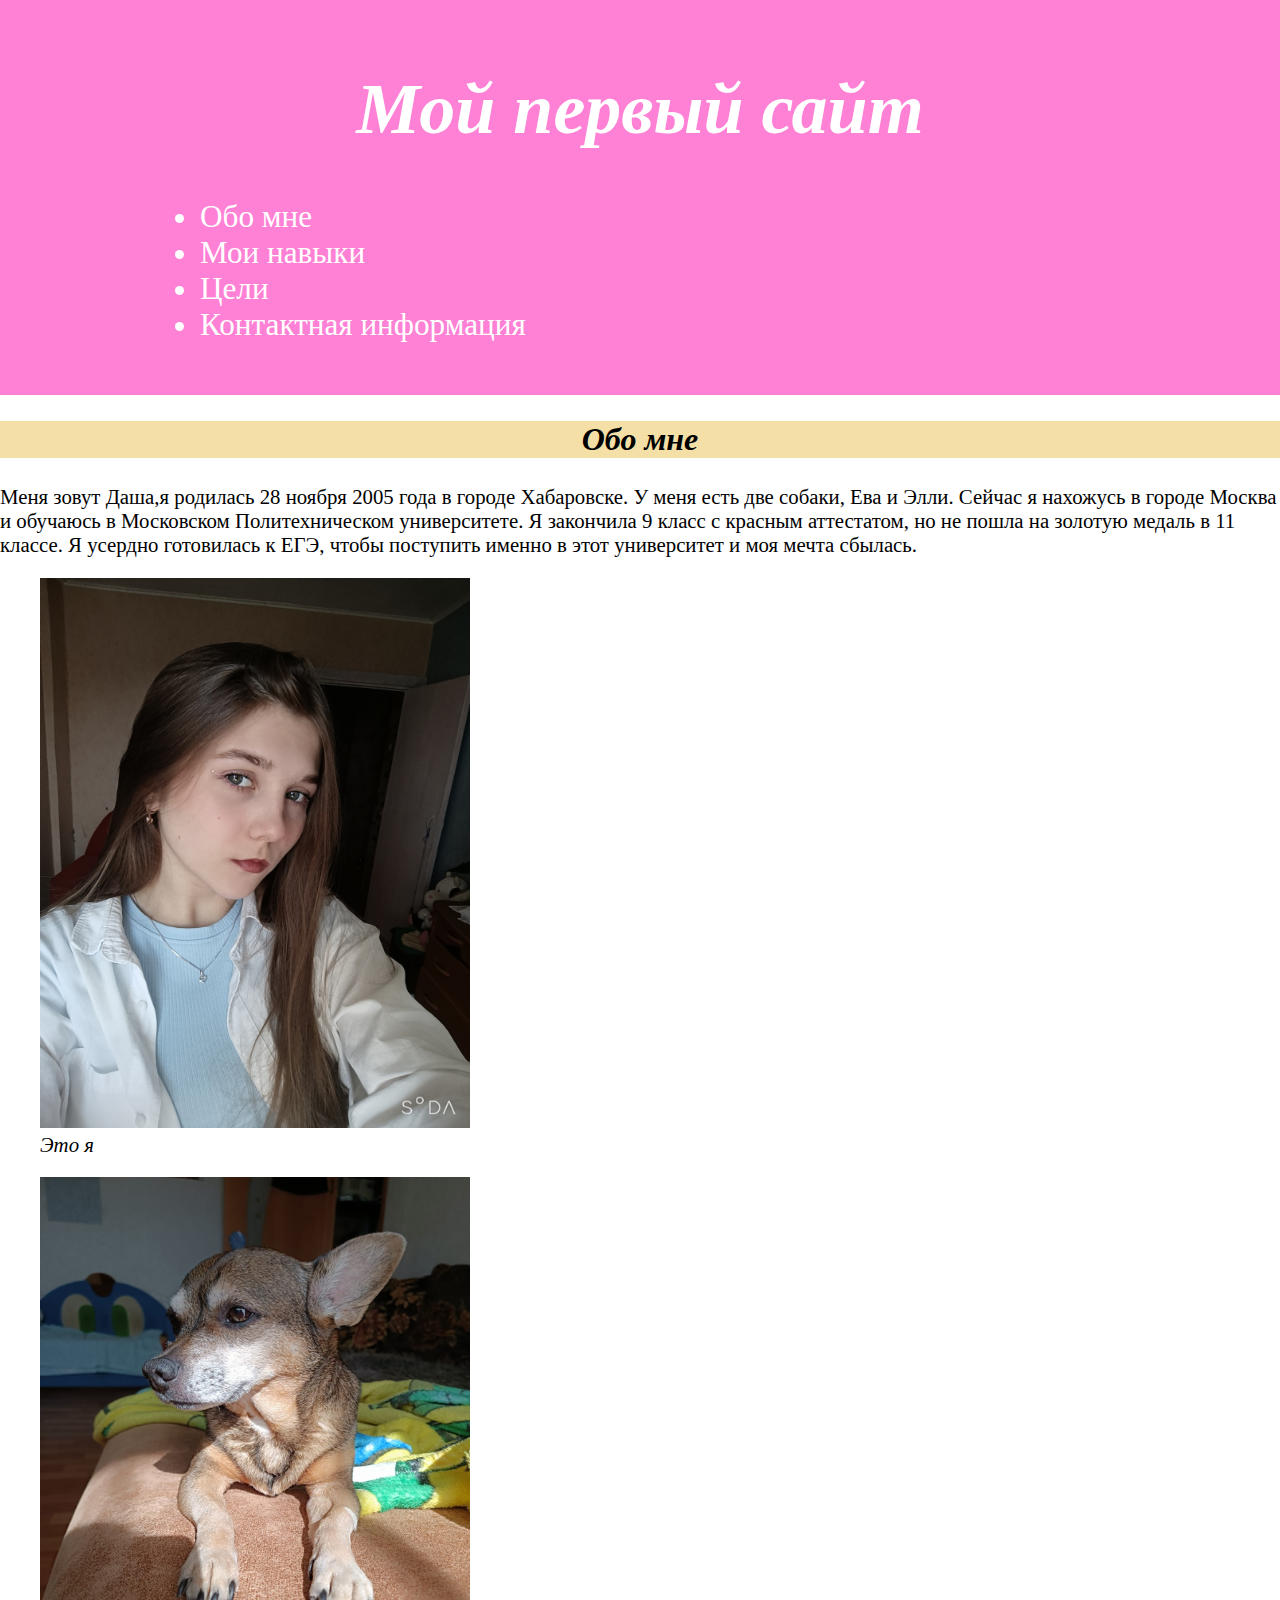
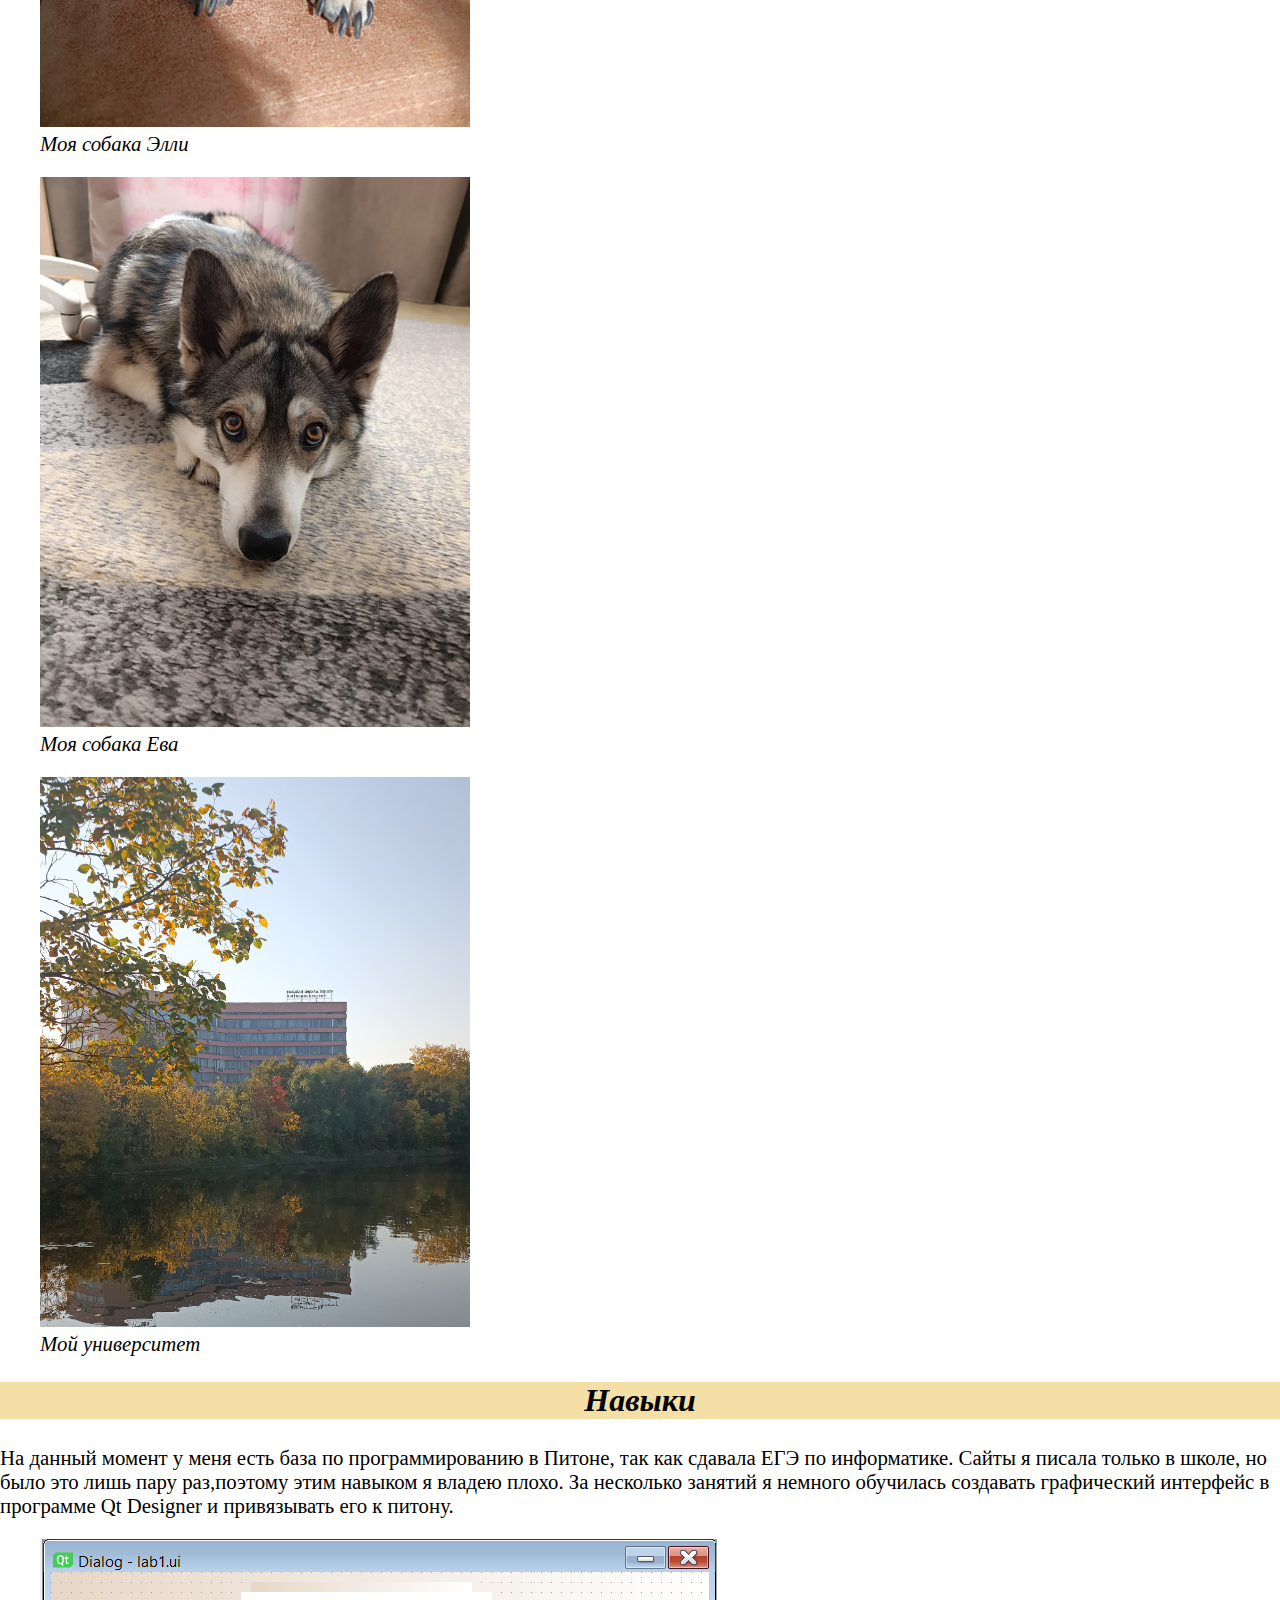
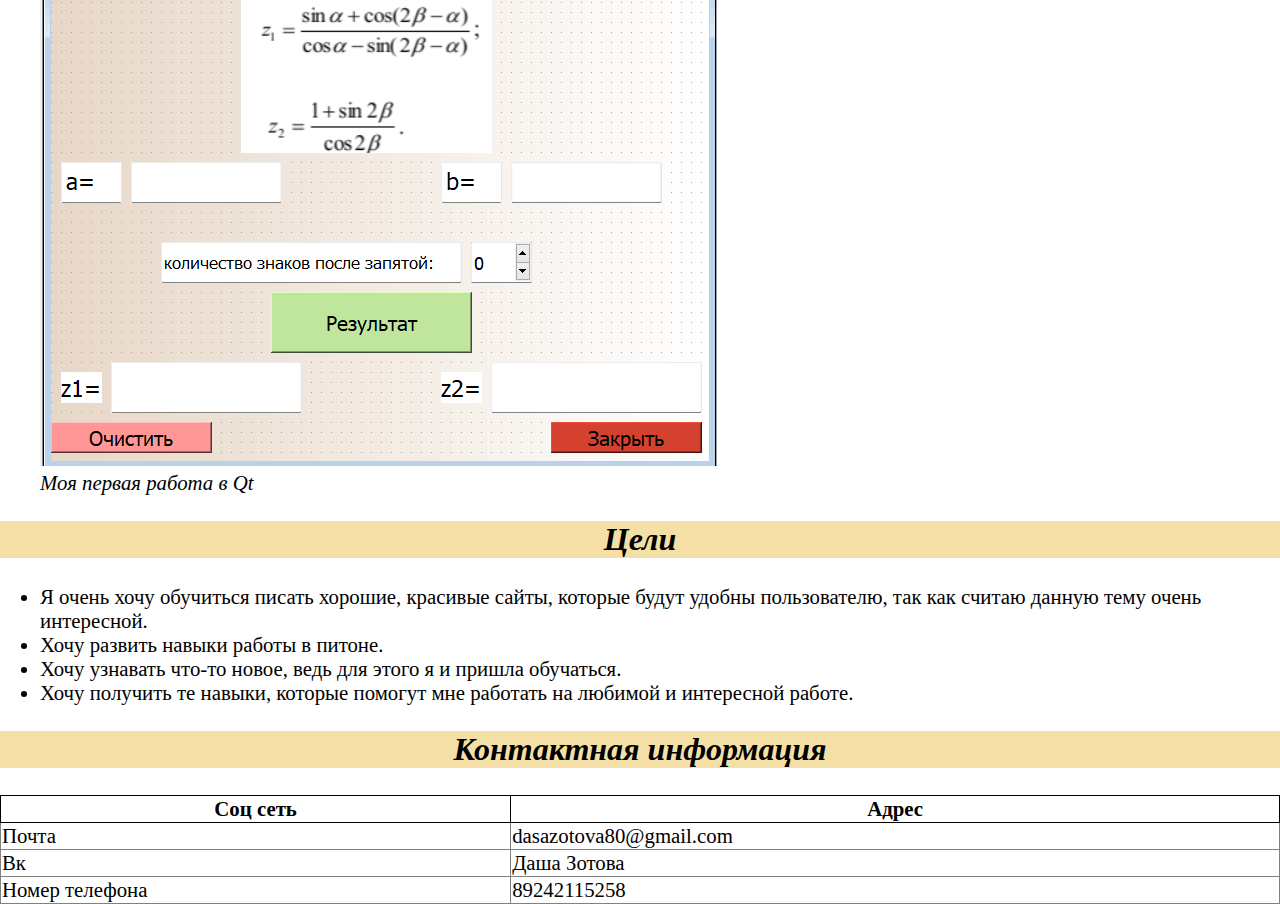
<file: lab1vt/index.html>
<!DOCTYPE html>
<html lang="ru">
    <head>
        <meta charset="utf-8">
        <title>Мой первый сайт</title>
        <link rel="stylesheet" href="style.css">
    </head>
    <body>
        <header>
            <div class="container">
                <h1> Мой первый сайт</h1>
                <nav>
                    <ul>
                        <li><a href="#about">Обо мне</a></li>
                        <li><a href="#skills">Мои навыки</a></li>
                        <li><a href="#goals">Цели</a></li>
                        <li><a href="#contact">Контактная информация</a></li>
                    </ul>
                </nav>
            </div>
        </header>

        <main>
            <section id="about">
                <h2>Обо мне</h2>

                <p>
                    Меня зовут Даша,я родилась 28 ноября 2005 года в городе Хабаровске. У меня есть две собаки, Ева и Элли. 
                    Сейчас я нахожусь в городе Москва и обучаюсь в Московском Политехническом университете. 
                    Я закончила 9 класс с красным аттестатом, но не пошла на золотую медаль в 11 классе.
                    Я усердно готовилась к ЕГЭ, чтобы поступить именно в этот университет и моя мечта сбылась.
                </p>
                <figure>
                    <img src="я.jpg" alt="Моё фото"  width="430" height="550" >
                    <figcaption>Это я</figcaption>
                </figure>
                <figure>
                    <img src="Элли.jpg" alt="Моя собака Элли"  width="430" height="550" >
                    <figcaption>Моя собака Элли</figcaption>
                </figure>
                <figure>
                    <img src="Ева.jpg" alt="Моя собака Ева"  width="430" height="550" >
                    <figcaption>Моя собака Ева</figcaption>
                </figure>
                <figure>
                    <img src="мой университет 2.jpg" alt="Мой университет"  width="430" height="550" >
                    <figcaption>Мой университет</figcaption>
                </figure>
            
            </section>

            <section id="skills">
                <h2>Навыки</h2>

                <p>
                    На данный момент у меня есть база по программированию в Питоне, так как сдавала ЕГЭ по информатике.
                    Сайты я писала только в школе, но было это лишь пару раз,поэтому этим навыком я владею плохо. 
                    За несколько занятий я немного обучилась создавать графический интерфейс в программе Qt Designer и привязывать его к питону.
                </p>
                <figure>
                    <img src="Моя первая работа в Qt.png" alt="Моя первая работа в Qt"   >
                    <figcaption>Моя первая работа в Qt</figcaption>
                </figure>
            </section>

            <section id="goals">
                <h2>Цели</h2>
                <ul>
                    <li> Я очень хочу обучиться писать хорошие, красивые сайты, которые будут удобны пользователю, так как считаю данную тему очень интересной.</li> 
                    <li>Хочу развить навыки работы в питоне. </li>
                    <li>Хочу узнавать что-то новое, ведь для этого я и пришла обучаться.</li>
                    <li>Хочу получить те навыки, которые помогут мне работать на любимой и интересной работе. </li>
                </ul>

                
            </section>
            <section id="contact">
                <h2> Контактная информация</h2>
                <table>
                    <thead>
                    <tr>
                        
                        <th style="border: 1px solid rgb(0, 0, 0);"> Соц сеть</th>
                        <th style="border: 1px solid rgb(0, 0, 0);">Адрес</th>
                        
                    </tr>
                </thead>
                    <tr>
                        <td>
                            Почта
                        </td>
                        <td>
                            dasazotova80@gmail.com
                        </td>
                    </tr>
                    <tr> 
                        <td>
                            Вк
                        </td>
                        <td>
                            Даша Зотова
                        </td>
                    </tr>
                    <tr>
                        <td>
                            Номер телефона
                        </td>
                        <td>
                            89242115258
                        </td>
                    </tr>
                </table>
            </section>
        </main>
    </body>
</html>
</file>
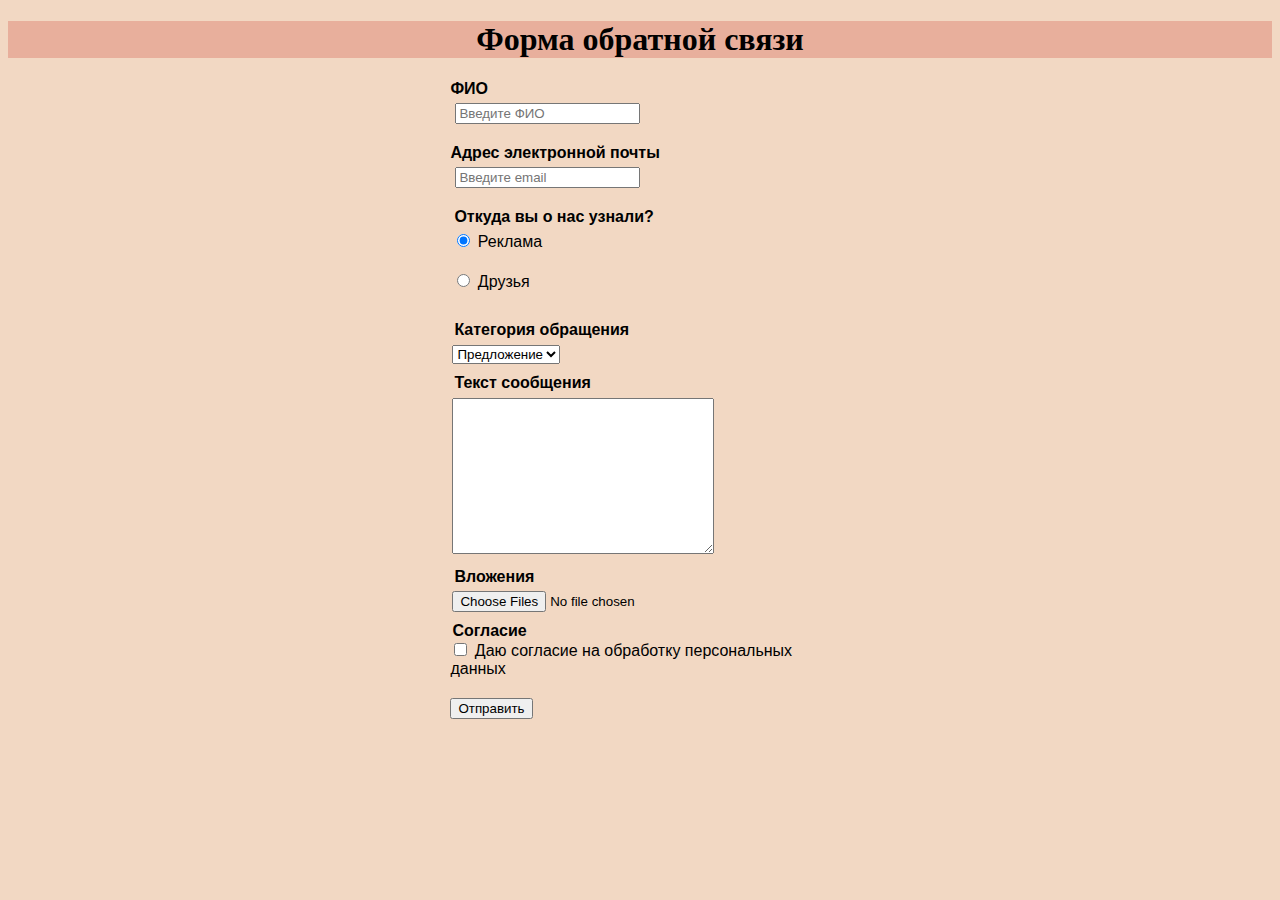
<file: lab2vt/index.html>
<!DOCTYPE html>
<html lang="ru">
<head>
    <meta charset="UTF-8">
    <meta name="viewport" content="width=device-width, initial-scale=1.0">
    <title>Форма обратной связи</title>
    <link rel="stylesheet" href="style.css">
</head>
<body>
    <h1 class="text-center">Форма обратной связи</h1>
    <div class="container">
        <form method="post" action="https://httpbin.org/post" enctype="multipart/form-data">
            <div class="form-group">
                <label class="n" for="fio">ФИО</label>
                <p><input type="text" name="fio" id="fio" placeholder="Введите ФИО"  required></p>
            </div>
            <div class="form-group">
                <label class="n" for="email">Адрес электронной почты</label>
                <p><input type="email" name="email" id="email" placeholder="Введите email"  required></p>
            </div> 
            <fieldset >
                <legend >Откуда вы о нас узнали?</legend>
                <div class="form-group">
                    
                    <input type="radio" name="radio" id="adv" checked value="adv">
                    <label for="adv">Реклама</label>
                </div>
                <div class="form-group">
                    <input type="radio" name="radio" id="friends" value="friends"> 
                    <label for="friends">Друзья</label>
                </div>
            </fieldset>
            <fieldset>
                <legend>Категория обращения</legend>
                <select name="category" id="category">
                    <option value="pozitive">Предложение</option>
                    <option value="negative">Жалоба</option>
                </select>
            </fieldset>
            <fieldset>
                <legend>Текст сообщения</legend>
                <textarea name="text" id="text" cols="30" rows="10"></textarea>  
            </fieldset>
            <fieldset>
                <legend>Вложения</legend>
                <input type="file" name="file" id="file" multiple>
                
                
            </fieldset>
            <div class="form-group">
                <legend >Cогласие</legend>
                <input type="checkbox" name="agree" id="agree">
                <label  for="agree">Даю согласие на обработку персональных данных</label>
            </div>
            <button type="submit">Отправить</button>
        </form> 
    </div>
</body>
</html>
</file>
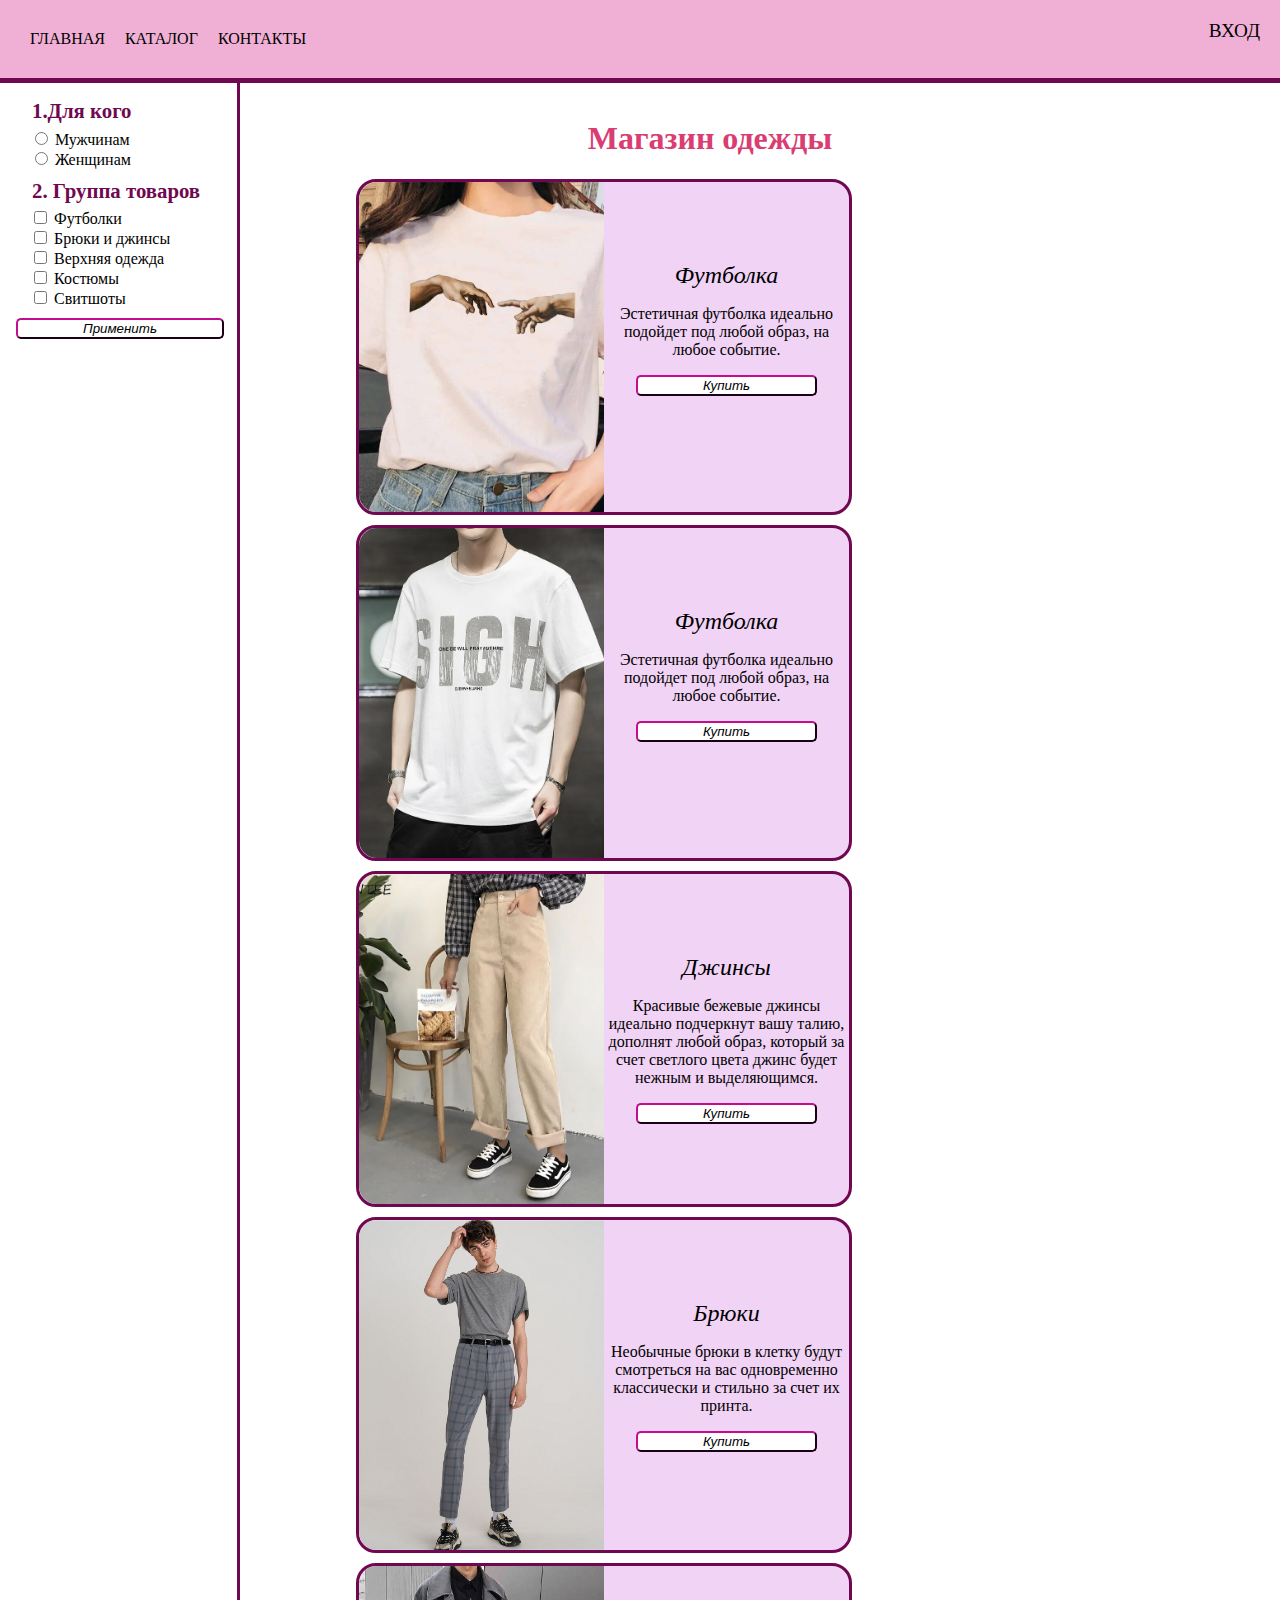
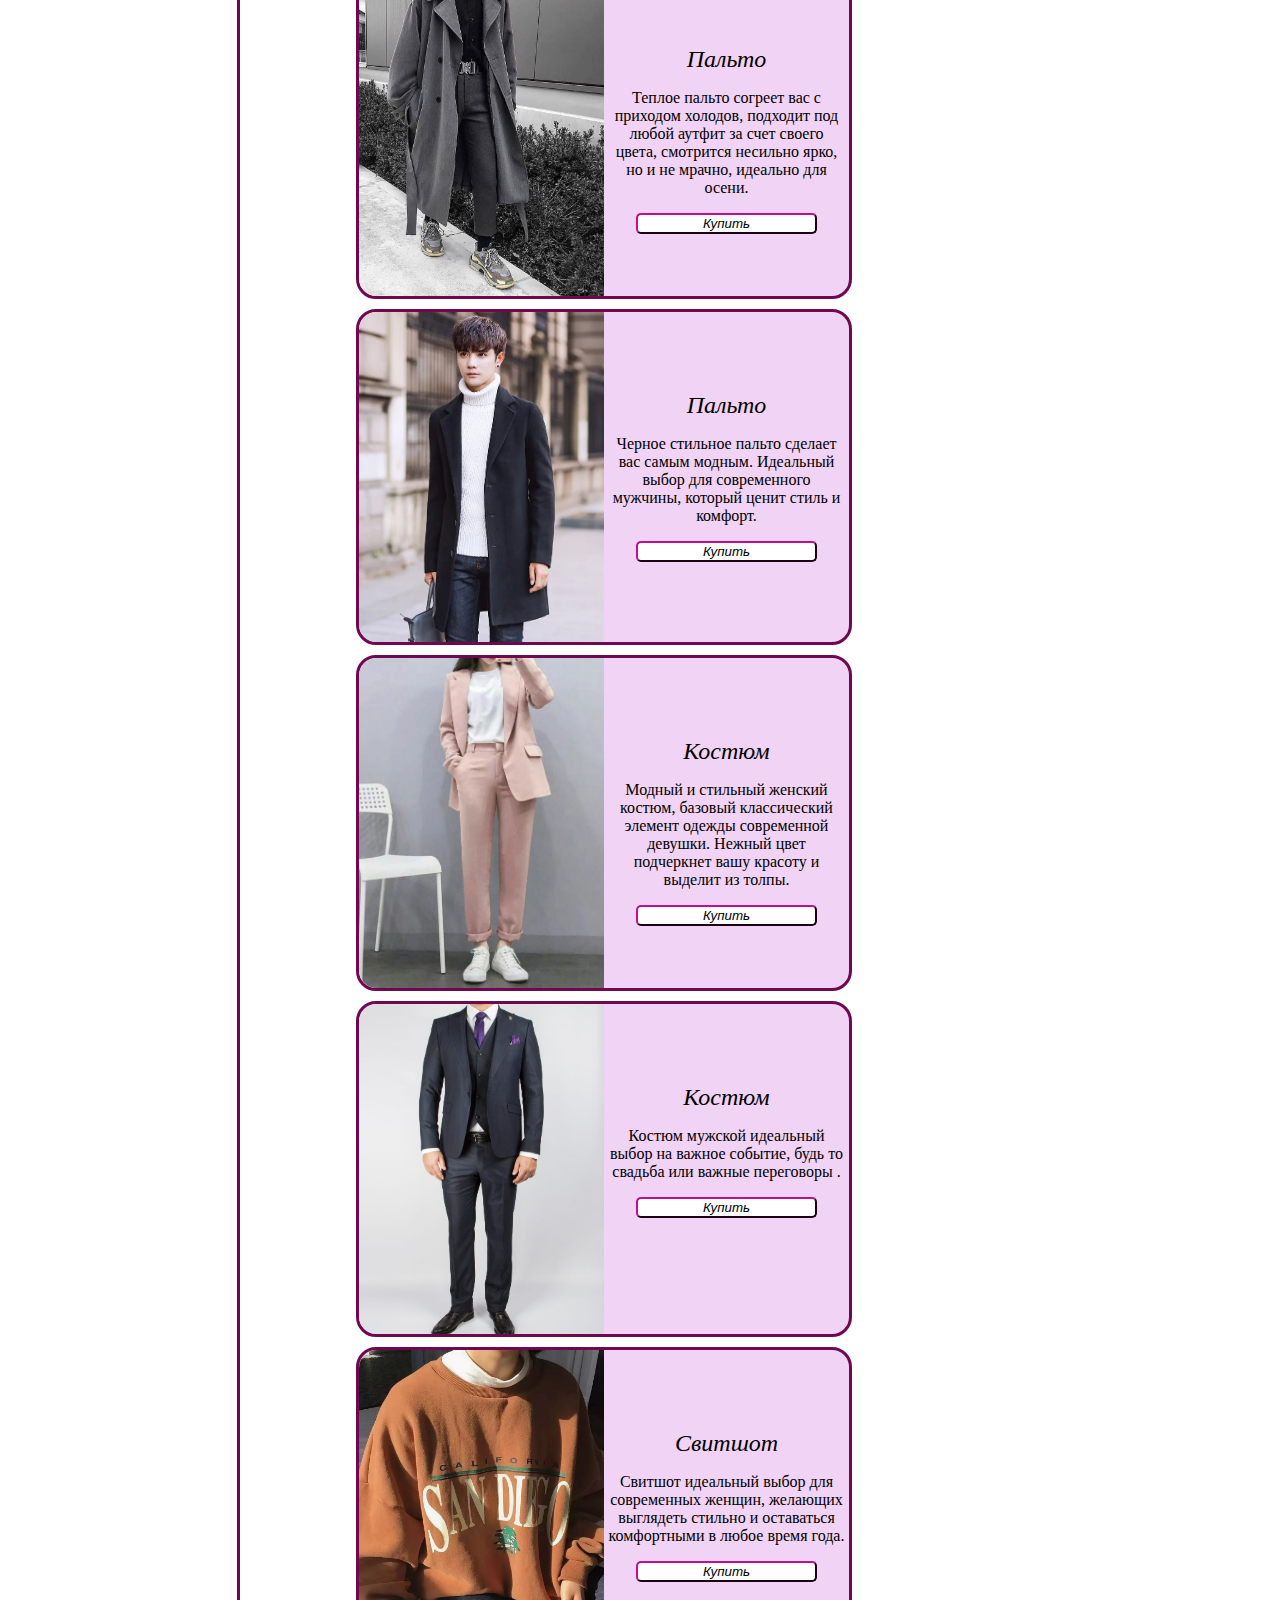
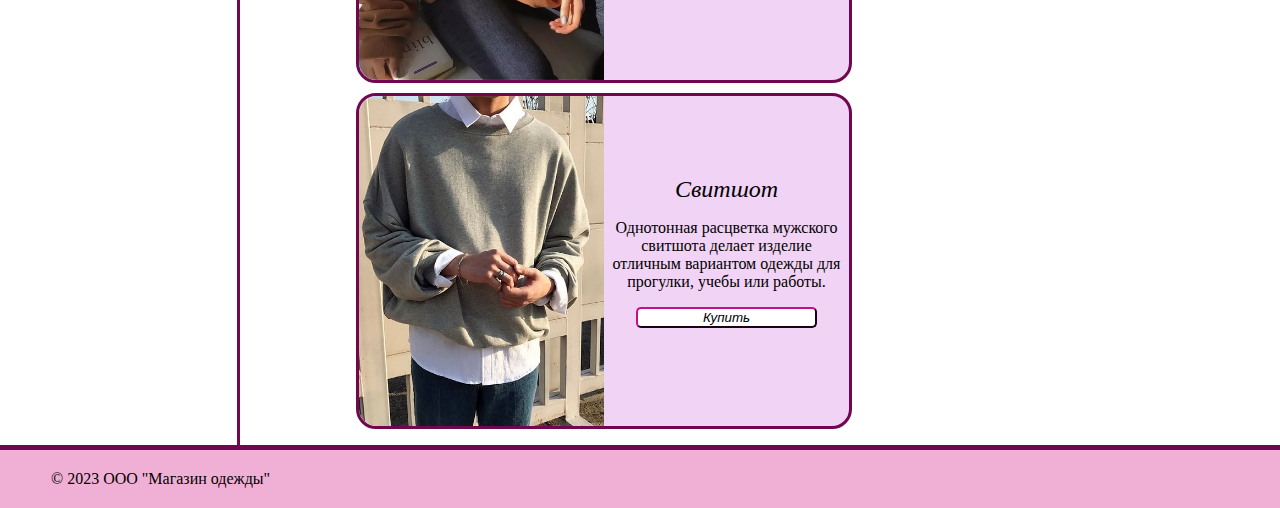
<file: lab3vt/index.html>
<!DOCTYPE html>
<html lang="ru">
<head>
    <meta charset="UTF-8">
    <meta name="viewport" content="width=device-width, initial-scale=1.0">
    <title>Интернет-магазин</title>
    <link rel="stylesheet" href="./style/style.css">
    <link rel="stylesheet" href="./style/print.css" media="print">
</head>
<body>
    <header class="header">
        <div class="conteiner d-flex">
           <nav class="main-menu">
            <ul>
                <li>
                    <a class="ssilka" href="main.html">ГЛАВНАЯ</a>
                </li>
                <li>
                    <a class="ssilka" href="index.html">КАТАЛОГ</a>
                </li>
                <li>
                    <a class="ssilka" href="contacts.html">КОНТАКТЫ</a>
                </li>
            </ul>
            </nav>
            <div class="profile">
                <a href="vhod.html">Вход</a>
            </div> 
        </div>
    </header>
    <main class="conteiner d-flex">
            <aside class="sidebar">
                <form>
                    <fieldset >
                        <legend>1.Для кого</legend>
                        <div>
                            <input type="radio" name="pol" id="pol1">
                            <label for="pol1">Мужчинам</label>
                        </div>
                        <div>
                            <input type="radio" name="pol" id="pol2">
                            <label for="pol2">Женщинам</label>
                        </div>
                    </fieldset>
                    <fieldset>
                        <legend>2. Группа товаров</legend>
                        <div>
                            <input type="checkbox" name="group" id="tshorts">
                            <label for="tshorts">Футболки</label>
                        </div>
                        <div>
                            <input type="checkbox" name="group" id="jince">
                            <label for="jince">Брюки и джинсы</label>
                        </div>
                        <div>
                            <input type="checkbox" name="group" id="up">
                            <label for="up">Верхняя одежда</label>
                        </div>
                        <div>
                            <input type="checkbox" name="group" id="cost">
                            <label for="cost">Костюмы</label>
                        </div>
                        <div>
                            <input type="checkbox" name="group" id="swit">
                            <label for="swit">Свитшоты</label>
                        </div>
                    </fieldset>
                    <button type="submit">Применить</button>
                </form>
            </aside>
            <div class="page-content">
                <h1>Магазин одежды</h1>
                <div class="products">
                    <div class="product-card">
                        <div class="product-image">
                            <img src="image/tshortone.jpg" alt="tshort">
                        </div>
                        <div class="product-details">
                            <header>Футболка</header>
                            <p class="'info">
                                Эстетичная футболка идеально подойдет под любой образ, на любое событие.
                            </p>
                            <div class="action">
                                <button>Купить</button>
                            </div>
                        </div>
                    </div>
                    <div class="product-card">
                        <div class="product-image">
                            <img src="image/tshorttwo.jpg" alt="tshort">
                        </div>
                        <div class="product-details">
                            <header>Футболка</header>
                            <p class="'info">
                                Эстетичная футболка идеально подойдет под любой образ, на любое событие.
                            </p>
                            <div class="action">
                                <button>Купить</button>
                            </div>
                        </div>
                    </div>
                    <div class="product-card">
                        <div class="product-image">
                            <img src="image/brukione.jpg" alt="bruki">
                        </div>
                        <div class="product-details">
                            <header>Джинсы</header>
                            <p class="'info">
                                Красивые бежевые джинсы идеально подчеркнут вашу талию, 
                                дополнят любой образ, который за счет светлого цвета джинс будет нежным и выделяющимся.
                            </p>
                            <div class="action">
                                <button>Купить</button>
                            </div>
                        </div>
                    </div>
                    <div class="product-card">
                        <div class="product-image">
                            <img src="image/brukitwo.jpg" alt="bruki">
                        </div>
                        <div class="product-details">
                            <header>Брюки</header>
                            <p class="'info">
                                Необычные брюки в клетку будут смотреться на вас одновременно классически и стильно за счет их принта.
                            </p>
                            <div class="action">
                                <button>Купить</button>
                            </div>
                        </div>
                    </div>
                    <div class="product-card">
                        <div class="product-image">
                            <img src="image/verhone.jpg" alt="palto">
                        </div>
                        <div class="product-details">
                            <header>Пальто</header>
                            <p class="'info">
                                Теплое пальто согреет вас с приходом холодов, 
                                подходит под любой аутфит за счет своего цвета, 
                                смотрится несильно ярко, но и не мрачно, идеально для осени.
                            </p>
                            <div class="action">
                                <button>Купить</button>
                            </div>
                        </div>
                    </div>
                    <div class="product-card">
                        <div class="product-image">
                            <img src="image/verhtwo.jpg" alt="palto">
                        </div>
                        <div class="product-details">
                            <header>Пальто</header>
                            <p class="'info">
                                Черное стильное пальто сделает вас самым модным.
                                Идеальный выбор для современного мужчины, который ценит стиль и комфорт.
                            </p>
                            <div class="action">
                                <button>Купить</button>
                            </div>
                        </div>
                    </div>
                    <div class="product-card">
                        <div class="product-image">
                            <img src="image/kostone.jpg" alt="kostum">
                        </div>
                        <div class="product-details">
                            <header>Костюм</header>
                            <p class="'info">
                                Модный и стильный женский костюм, 
                                базовый классический элемент одежды современной девушки. 
                                Нежный цвет подчеркнет вашу красоту и выделит из толпы.
                            </p>
                            <div class="action">
                                <button>Купить</button>
                            </div>
                        </div>
                    </div>
                    <div class="product-card">
                        <div class="product-image">
                            <img src="image/kosttwo.jpg" alt="kostum">
                        </div>
                        <div class="product-details">
                            <header>Костюм</header>
                            <p class="'info">
                                Костюм мужской идеальный выбор на важное событие, будь то свадьба или важные переговоры .
                            </p>
                            <div class="action">
                                <button>Купить</button>
                            </div>
                        </div>
                    </div>
                    <div class="product-card">
                        <div class="product-image">
                            <img src="image/switsone.jpg" alt="switshot">
                        </div>
                        <div class="product-details">
                            <header>Свитшот</header>
                            <p class="'info">
                                Свитшот идеальный выбор для современных женщин, желающих выглядеть стильно и оставаться комфортными в любое время года.
                            </p>
                            <div class="action">
                                <button>Купить</button>
                            </div>
                        </div>
                    </div>
                    <div class="product-card">
                        <div class="product-image">
                            <img src="image/switstwo.jpg" alt="switshot">
                        </div>
                        <div class="product-details">
                            <header>Свитшот</header>
                            <p class="'info">
                                Однотонная расцветка мужского свитшота делает изделие отличным вариантом одежды для прогулки, учебы или работы.
                            </p>
                            <div class="action">
                                <button>Купить</button>
                            </div>
                        </div>
                    </div>
                </div>
            </div>
    </main>
    <footer class="footer">
        <div class="container">
             &copy; 2023 ООО "Магазин одежды"
        </div>
    </footer>
</body>
</html>
</file>
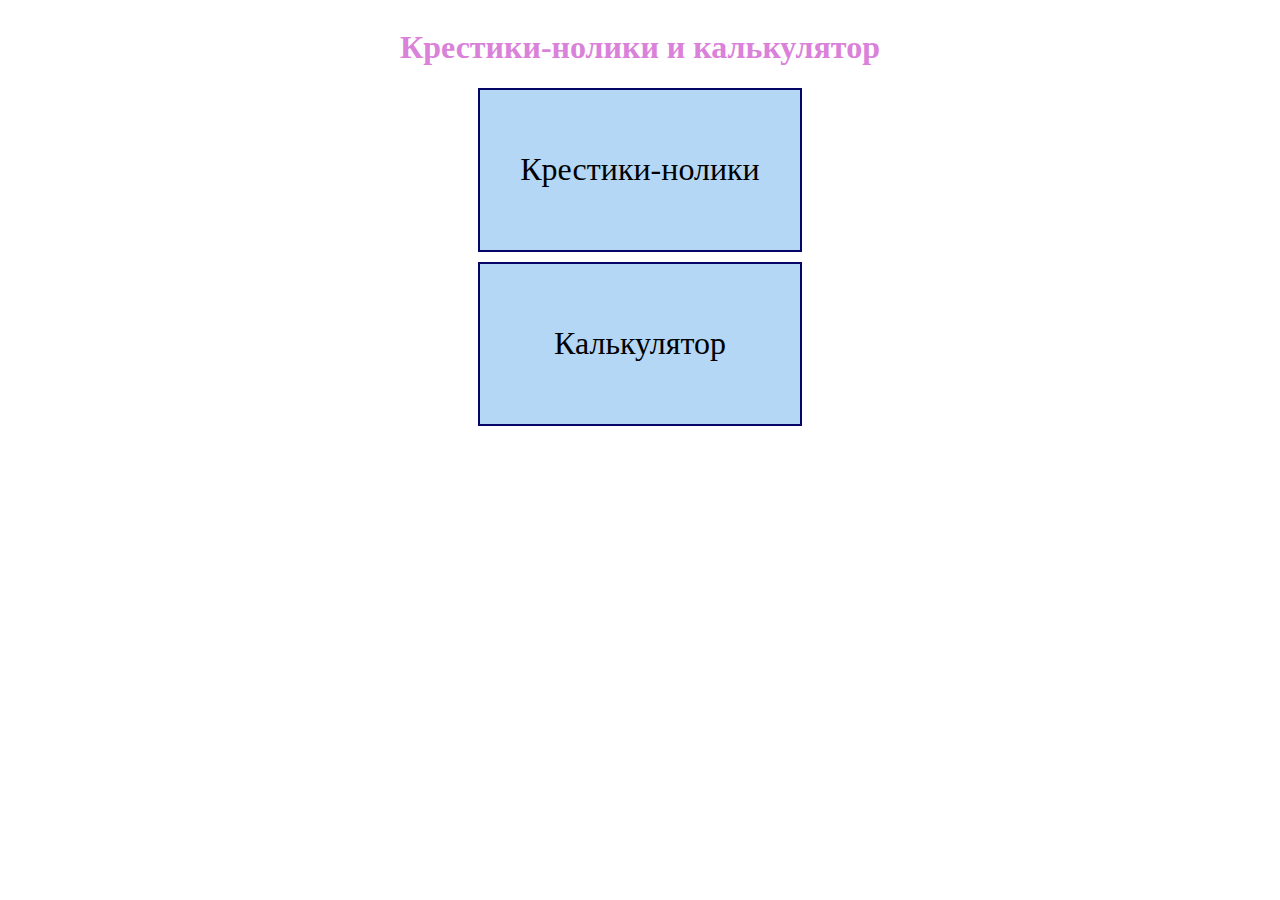
<file: lab4vt/index.html>
<!DOCTYPE html>
<html lang="ru">
<head>
    <meta charset="UTF-8">
    <meta name="viewport" content="width=device-width, initial-scale=1.0">
    <link rel="stylesheet" href="style.css">
    <title>Крестики-нолики и калькулятор</title>
</head>
<body>
    <div class="Vhod">
        <h1>Крестики-нолики и калькулятор</h1>
        <div class="buttons">
            <a class="tic-tak-toe " href="tic-tak-toe/indexkn.html">Крестики-нолики</a>
            <a class="calc" href="calc/index.html">Калькулятор</a>
        </div>
    </div>
</body>
</html>
</file>
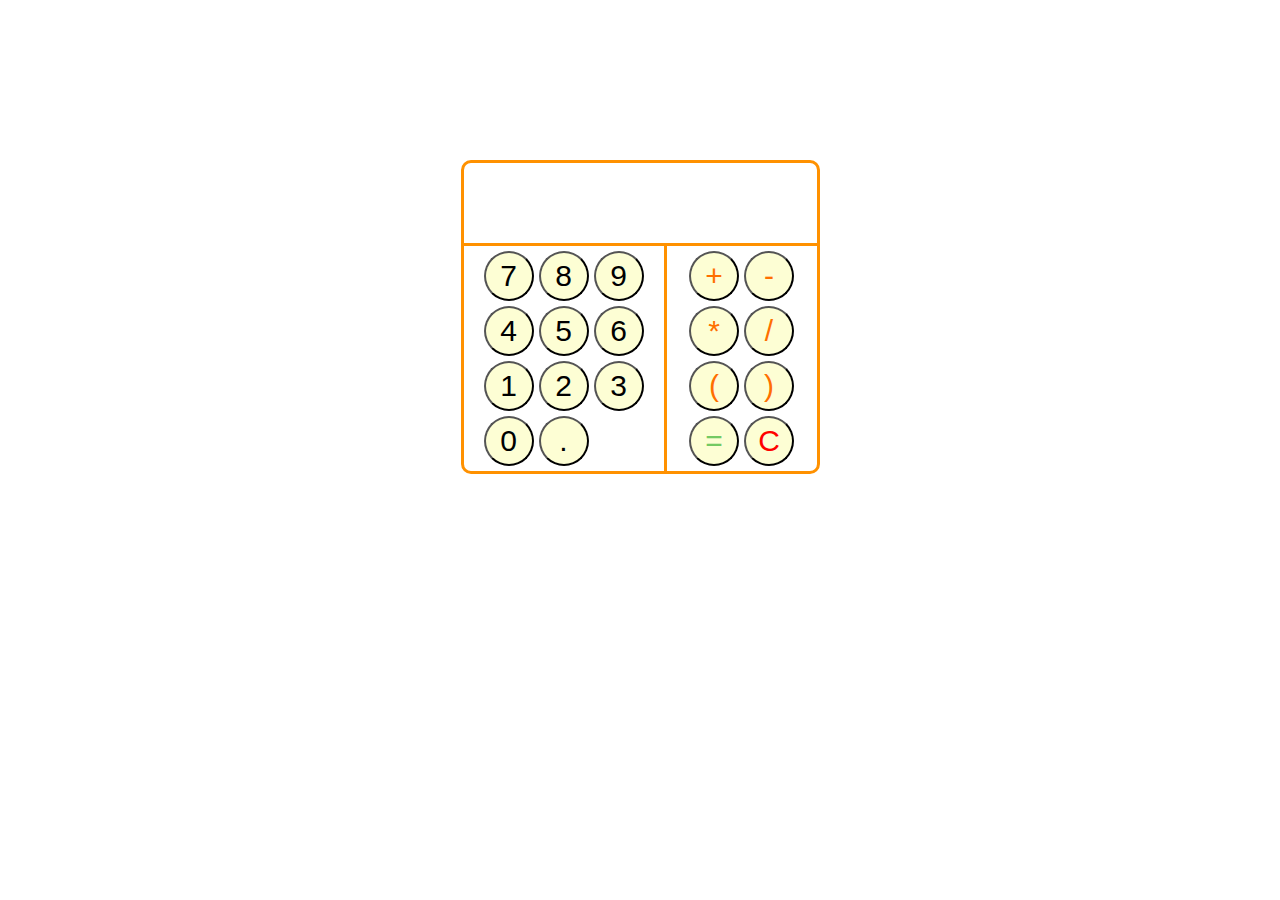
<file: lab4vt/calc/index.html>
<!DOCTYPE html>
<html lang="ru">
<head>
    <meta charset="UTF-8">
    <meta name="viewport" content="width=device-width, initial-scale=1.0">
    <meta http-equiv="X-UA-Compatible" content="ie=edge">
    <!-- <link href="https://fonts.googleapis.com/css2?family=Orbitron&display=swap" rel="stylesheet">
    <link href="https://fonts.googleapis.com/css2?family=Prompt&display=swap" rel="stylesheet"> -->
    <link rel="stylesheet" href="styles.css">
    <script src="main.js" defer></script>
    <title>Калькулятор</title>
</head>
<body>
    <main>
        <div class="calc-container">
            <div class="screen">
                <span></span>
            </div>
            <div class="buttons">
                <div class="digits">
                    <button class="key digit">7</button>
                    <button class="key digit">8</button>
                    <button class="key digit">9</button>
                    <button class="key digit">4</button>
                    <button class="key digit">5</button>
                    <button class="key digit">6</button>
                    <button class="key digit">1</button>
                    <button class="key digit">2</button>
                    <button class="key digit">3</button>
                    <button class="key digit">0</button>
                    <button class="key digit">.</button>
                    <button class="key" style="visibility: hidden;"></button>
                </div>
                <div class="other">
                    <button class="key operation">+</button>
                    <button class="key operation">-</button>
                    <button class="key operation">*</button>
                    <button class="key operation">/</button>
                    <button class="key bracket">(</button>
                    <button class="key bracket">)</button>
                    <button class="key result">=</button>
                    <button class="key clear">C</button>
                </div>
            </div>
        </div>
    </main>
</body>
</html>
</file>
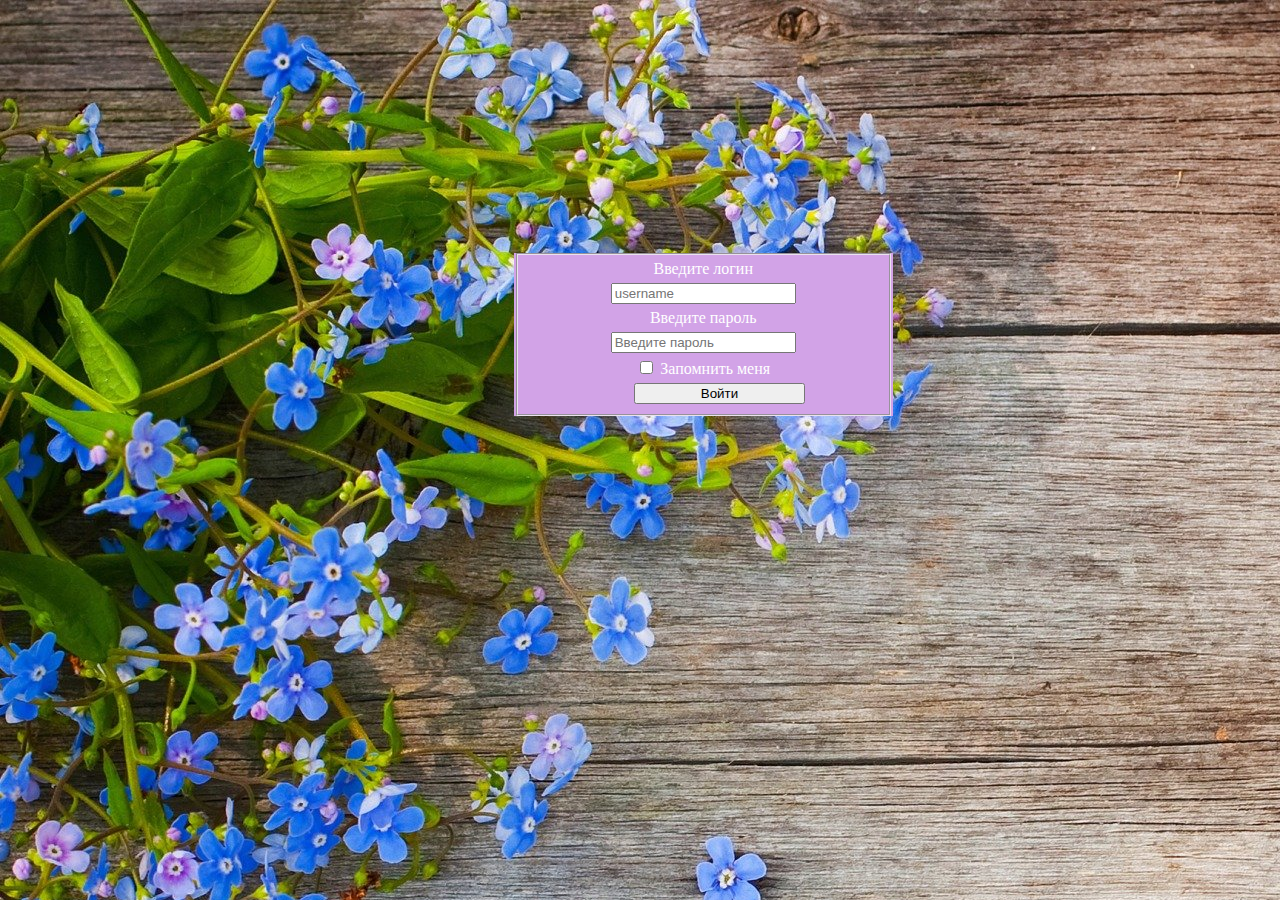
<file: lab22vt/index2.html>
<!DOCTYPE html>
<html lang="ru">
<head>
    <meta charset="UTF-8">
    <meta name="viewport" content="width=device-width, initial-scale=1.0">
    <title>Форма для аутентификации</title>
    <link rel="stylesheet" href="style2.css">

</head>
<body>
    <div class="container">
        <form method="post" action="https://httpbin.org/post" enctype="multipart/form-data">
            <fieldset>
                <div class="form-group">
                <label for="login">Введите логин</label>
                <p><input type="text" name="login" id="login" placeholder="username"  required></p>
            </div>
            <div class="form-group">
                <label  for="password">Введите пароль</label>
                <p><input type="password" name="password" id="password" placeholder="Введите пароль"  required></p>
            </div> 
            <div class="form-group">
                <input type="checkbox" name="zapom" id="zapom">
                <label  for="zapom">Запомнить меня</label>
            </div>
            <button type="submit">Войти</button>
            </fieldset>
            
        </form> 
    </div>
   
</body>
</html>
</file>
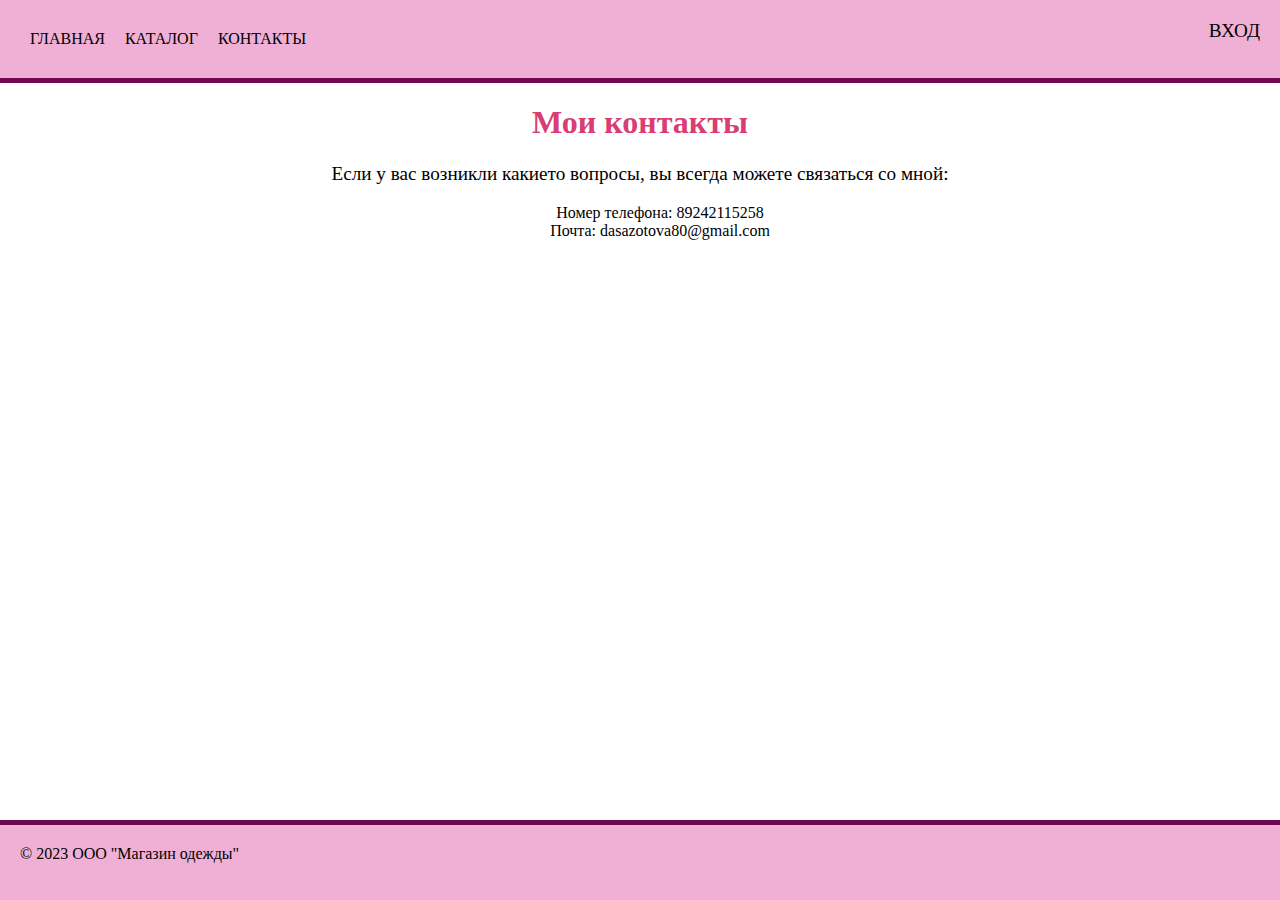
<file: lab3vt/contacts.html>
<!DOCTYPE html>
<html lang="en">
<head>
    <meta charset="UTF-8">
    <meta name="viewport" content="width=device-width, initial-scale=1.0">
    <link rel="stylesheet" href="style/stylecontacts.css">
    <title>Контакты</title>
</head>
<body>
    <header class="header">
        <div class="conteiner d-flex">
           <nav class="main-menu">
            <ul>
                <li>
                    <a class="ssilka" href="main.html">ГЛАВНАЯ</a>
                </li>
                <li>
                    <a class="ssilka" href="index.html">КАТАЛОГ</a>
                </li>
                <li>
                    <a class="ssilka" href="contacts.html">КОНТАКТЫ</a>
                </li>
            </ul>
            </nav>
            <div class="profile">
                <a href="vhod.html">Вход</a>
            </div> 
        </div>
    </header>
    <main class="conteiner d-flex"> 
        <div class="page-content">
            <h1>Мои контакты</h1>
            <p>  
                Если у вас возникли какието вопросы, вы всегда можете связаться со мной:
                <ul>
                    <li>Номер телефона: 89242115258</li>
                    <li>Почта: dasazotova80@gmail.com</li>
                </ul>
            </p> 
        </div>
    </main>

    <footer class="footer">
        <div class="container">
             &copy; 2023 ООО "Магазин одежды"
        </div>
    </footer>
    
</body>
</html>
</file>
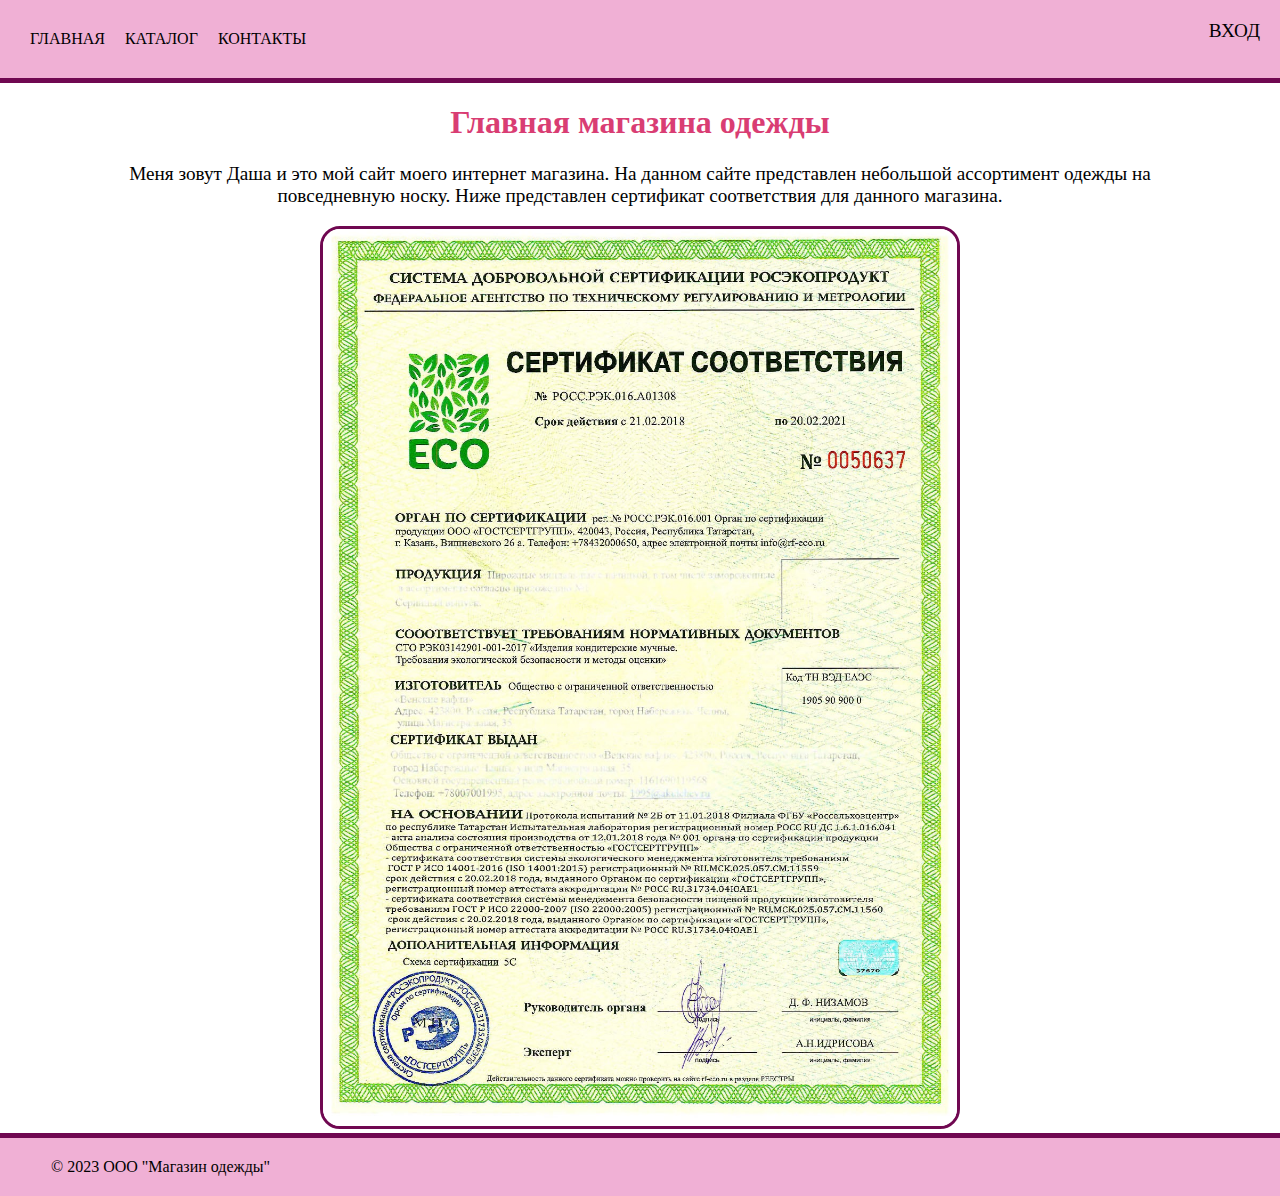
<file: lab3vt/main.html>
<!DOCTYPE html>
<html lang="ru">
<head>
    <meta charset="UTF-8">
    <meta name="viewport" content="width=device-width, initial-scale=1.0">
    <link rel="stylesheet" href="./style/stylemain.css">
    <title>Главная</title>
</head>
<body>
    <header class="header">
        <div class="conteiner d-flex">
           <nav class="main-menu">
            <ul>
                <li>
                    <a class="ssilka" href="main.html">ГЛАВНАЯ</a>
                </li>
                <li>
                    <a class="ssilka" href="index.html">КАТАЛОГ</a>
                </li>
                <li>
                    <a class="ssilka" href="contacts.html">КОНТАКТЫ</a>
                </li>
            </ul>
            </nav>
            <div class="profile">
                <a href="vhod.html">Вход</a>
            </div> 
        </div>
    </header>
    <main class="conteiner d-flex"> 
        <div class="page-content">
            <h1>Главная магазина одежды</h1>
            <p>  Меня зовут Даша и это мой сайт моего интернет магазина.
                 На данном сайте представлен небольшой ассортимент одежды на повседневную носку.
                 Ниже представлен сертификат соответствия для данного магазина.
            </p> 
            <img src="image/sertificate.jpg" alt="Сертификат соответствия">
        </div>
    </main>
    <footer class="footer">
        <div class="container">
             &copy; 2023 ООО "Магазин одежды"
        </div>
    </footer>
    
</body>
</html>
</file>
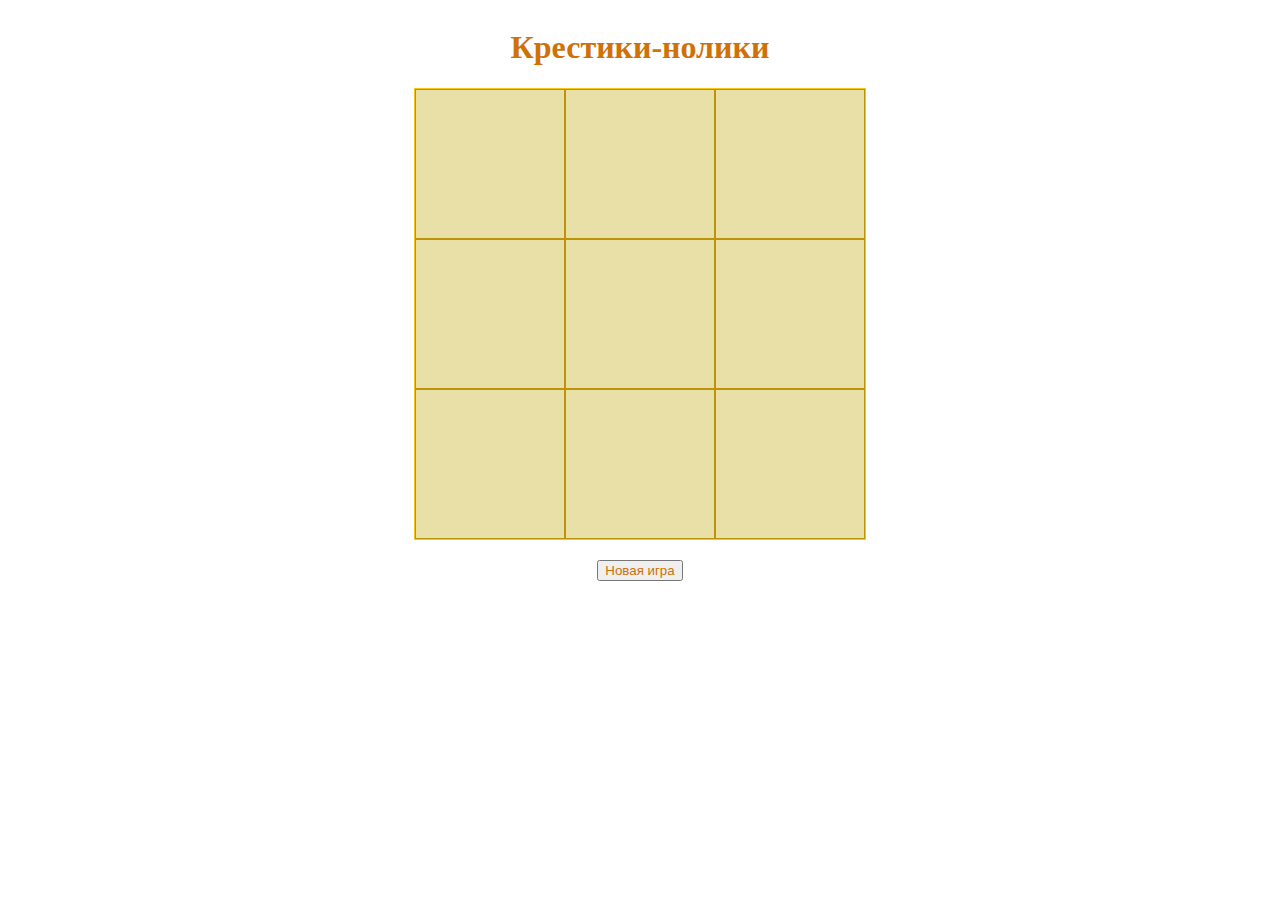
<file: lab4vt/tic-tak-toe/indexkn.html>
<!DOCTYPE html>
<html lang="ru">
<head>
    <meta charset="UTF-8">
    <meta name="viewport" content="width=device-width, initial-scale=1.0">
    <link rel="stylesheet" href="stylekn.css">
    <title>Крестики-нолики</title>
</head>
<body>
    <div class="game">
        <h1>Крестики-нолики</h1>
        <div class="message hidden"></div>
        <div class="field"></div>
        <button class="new_game">Новая игра</button>
    </div>
    <script src="scriptkn.js"></script>
</body>
</html>
</file>
<file: lab1vt/style.css>
body {
    margin: 0;
}
h1 {
    font-style: oblique;
    font-size: 300%;
    text-align: center;
    font-family: "Robot";
}

h2 {
    font-style: oblique;
    font-size: 200%;
    text-align: center;
    font-family: "Robot";
    background-color: rgba(240, 214, 136, 0.747);
}

p {
    font-size: 130%;
}

ul {
    font-size: 130%;
}

header {
    background-color: rgba(255, 0, 170, 0.493);
    color: white;
    padding: 20px 0;
    font-size: 150%;
}

a {
    color: white;
    text-decoration: none;
}

.container {
    max-width: 75%;
    margin: 0 auto;
}

table {

    border: 1px solid grey;
    border-collapse: collapse;
    width: 100%;

 
 }

 thead {
    border: 1px solid grey;
    
 }

 td {

    border: 1px solid grey;
 
 }

 figure {
    font-size: 130%;
    font-style: oblique;
 }

 table {
    font-size: 130%;
 }
</file>
<file: lab2vt/style.css>
.form-group{
    margin-bottom: 20px;

    
}


h1{
    background-color:rgb(232, 175, 156);
}
fieldset{
    border: none;

    padding-left: 0px;
    
    
}
p{
    margin: 5px; 
}
.text-center{
    text-align: center;
}
.container{
    font-family:'Gill Sans', 'Gill Sans MT', Calibri, 'Trebuchet MS', sans-serif;
    max-width: 30%;

    margin: 0 auto;
}
body{
    background-color: rgba(241, 212, 190, 0.916);
}
legend{
    font-weight:bold;
}
.n{
    font-weight: bold;
}
</file>
<file: lab3vt/style/style.css>
*,*::after,*::before{
    box-sizing: border-box;
}
body{
    margin: 0;
    display: flex;
    flex-direction:column;
}
.header{
    background-color: rgb(240, 176, 213);
    padding: 20px;
    border-bottom: 5px solid  #700851;
}
main{
    flex-grow: 1;
}
.main-menu{
    flex-grow: 1;
}
.main-menu ul{
    list-style: none;
    margin: 0;
    padding: 0;
    display: flex;
    flex-direction: row;
}
.main-menu li{
    padding: 10px;
}
.profile{
    font-size: larger;
}
.header a {
    text-decoration: none;
    text-transform: uppercase;
    color: black;
}
.container {
    max-width: 95%;
    margin: 0 auto;
}
.sidebar{
    float: left;
    padding: 1rem;
    width: 15rem;
    flex-shrink: 0;
    border-right:3px solid #700851;
}
.page-content{
    padding: 1rem;
}
.page-content h1{
    text-align: center;
    color: rgb(217, 61, 115);
    margin-right: 100px;
}

.products{
    display: flex;
    flex-wrap: wrap;
    gap: 10px;
    margin-left: 100px;
}
.product-card{
    display: flex;
    width: 31rem;
    height: 21rem;
    background-color: rgb(241, 211, 245);
    border-radius: 20px;
    border: 3px solid  #700851;
}
.product-image{
    width: 50%;
    height: 100%;
    
}
.product-image img{
    width: 100%;
    height: 100%;
    object-fit: cover;
    border-radius: 18px 0 0 18px;
}
.product-details{
    width: 50%;
    height: 100%;
    padding: 5rem 4px;
    text-align: center;
}
.product-details header{
    font-style: oblique;
    font-size: x-large;
}
.action button{
    font-style: oblique;
    text-align: center;
    padding-inline: 65px;
    border-radius: 5px;
    background-color: white;
    border-color:#700851
}
 
.d-flex{
    display: flex;
}

.footer{
    background-color: rgb(240, 176, 213);
    padding: 20px;
    border-top: 5px solid  #700851;
}
.sidebar fieldset{
    border: none;
}
.sidebar legend {
    font-weight: bold;
    font-size: 1.3rem;
    color: #700851;
}

.sidebar button{
    font-style: oblique;
    text-align: center;
    padding-inline: 65px;
    border-radius: 5px;
    background-color: white;
    border-color:#700851;
}
</file>
<file: lab3vt/style/print.css>
header, footer, aside{
    display: none;
}
</file>
<file: lab4vt/style.css>
.Vhod{
    display: flex;
    flex-direction: column;
    justify-content: center;
    text-align: center;
}
.Vhod h1{
    color:rgb(218, 129, 218)
}
.buttons {
    display: flex;
    flex-direction: column;
    margin: 0 auto;
    gap: 10px
}

.tic-tak-toe{
    display: flex;
    justify-content: center;
    align-items: center;
    text-decoration:none;
    width: 20rem;
    height: 10rem;
    background-color: rgb(180, 215, 245);
    font-size: larger;
    text-align: center;
    color: black;
    border: 2px solid rgb(5, 5, 103);
    text-align: center;
    font-size: xx-large;
}
.calc{
    display: flex;
    justify-content: center;
    align-items: center;
    text-decoration:none;
    width: 20rem;
    height: 10rem;
    background-color: rgb(180, 215, 245);
    font-size: larger;
    border: 2px solid rgb(5, 5, 103);
    color: black;
    text-align: center;
    font-size: xx-large;
}
</file>
<file: lab4vt/calc/styles.css>
.calc-container{
    margin:  10rem auto;
    display: flex;
    flex-direction: column;
    align-items: center;
    border: 3px solid rgb(255, 145, 0);
    width: 353px;
    border-radius: 10px;
}

.screen{
    margin: 40px;
    font-size: xx-large;
}


.digits{
    display: flex;
    flex-wrap: wrap;
    border-right: 3px solid rgb(255, 145, 0);
    width: 200px;
    justify-content: center;
    gap:5px;
    border-top: 3px solid rgb(255, 145, 0);
    padding: 5px 0;
}
.other{
    display: flex;
    flex-wrap: wrap;
    width: 150px;
    justify-content: center;
    gap:5px;
    padding: 3px;
    border-top: 3px solid rgb(255, 145, 0);
    padding: 5px 0;

}
.buttons{
    display: flex;
    flex-direction: row;

    
}
.key{
    font-size: 30px;
    width: 50px;
    height: 50px;
    border-radius: 50%;
    background-color: rgb(253, 254, 212);
}
.digit{
    color: black;
}
.operation{
    color: rgb(255, 111, 0);
}

.bracket{
    color: rgb(255, 111, 0);
}
.result{
    color: rgb(116, 201, 99);
}
.clear{
    color:rgb(255, 0, 0)
}
</file>
<file: lab22vt/style2.css>
img{
    width: 1500px;
    height: 750px;;
}
html{
    background-image: url("фон.jpg") ;
}
.container{
    color: white;
    background-color: rgb(210, 163, 231);
    max-width: 30%;
    margin: 0 auto;
    margin-right: 30%;
    margin-top: 20%;
    text-align: center;
    

}

button{
    text-align: center;
    padding-inline: 65px;
    margin-left: 30%;
    margin-right: 30%;
    
}
body{
    
}
.form-group{
    margin-bottom: 5px;
}
fieldset{
    border-color: rgb(234, 226, 238);
}
p{
    margin: 5px;
}
</file>
<file: lab3vt/style/stylecontacts.css>
*,*::after,*::before{
    box-sizing: border-box;
}
body{
    margin: 0;
    display: flex;
    flex-direction:column;
}
.header{
    background-color: rgb(240, 176, 213);
    padding: 20px;
    border-bottom: 5px solid  #700851;
}

.main-menu{
    flex-grow: 1;
}
.main-menu ul{
    list-style: none;
    margin: 0;
    padding: 0;
    display: flex;
    flex-direction: row;
}
.main-menu li{
    padding: 10px;
}
.profile{
    font-size: larger;
}
.header a {
    text-decoration: none;
    text-transform: uppercase;
    color: black;
}
.container .d-flex{
    max-width: 95%;
    margin: 0 auto;
}
.d-flex{
    display: flex;
    justify-content: center;
}

.footer{
    background-color: rgb(240, 176, 213);
    padding: 20px;
    border-top: 5px solid  #700851;
    position: absolute;
    bottom: 0;
    width: 100%;
    height: 80px;
}
.page-content ul{
    list-style: none;
}
.page-content p{
    padding: 0 5rem;
    font-size: larger;
    font-family: math;
}
.page-content{
    text-align: center;
}
.page-content h1{
    color: rgb(217, 61, 115);
}
</file>
<file: lab3vt/style/stylemain.css>
*,*::after,*::before{
    box-sizing: border-box;
}
body{
    margin: 0;
    display: flex;
    flex-direction:column;
}
.header{
    background-color: rgb(240, 176, 213);
    padding: 20px;
    border-bottom: 5px solid  #700851;
}

.main-menu{
    flex-grow: 1;
}
.main-menu ul{
    list-style: none;
    margin: 0;
    padding: 0;
    display: flex;
    flex-direction: row;
}
.main-menu li{
    padding: 10px;
}
.profile{
    font-size: larger;
}
.header a {
    text-decoration: none;
    text-transform: uppercase;
    color: black;
}
.container {
    max-width: 95%;
    margin: 0 auto;
}
.d-flex{
    display: flex;
}
.page-content img{
    border-radius: 20px;
    border: 3px solid  #700851;
    width: 50%;

}
.page-content{
    text-align: center;
}
.page-content h1{
    color: rgb(217, 61, 115);
}
.page-content p{
    padding: 0 5rem;
    font-size: larger;
    font-family: math;
}
.footer{
    background-color: rgb(240, 176, 213);
    padding: 20px;
    border-top: 5px solid  #700851;
}
</file>
<file: lab4vt/tic-tak-toe/stylekn.css>
.game{
    margin: 0 auto;
    max-width: 70%;
    display: flex;
    flex-direction: column;
    align-items: center;
}

.game h1{
    color:rgb(207, 113, 7);
}
.field{
    max-width: 450px;
    height: 450px;
    margin: 0 auto;
    border: 1px solid rgb(250, 196, 20);
    background-color: rgb(233, 224, 168);
    display: flex;
    flex-wrap: wrap;
}

.field-items{
    color:rgb(58, 2, 2)
}

.new_game{
    margin-top: 20px;
    color:rgb(207, 113, 7)
}
.field-items{
    width: 150px;
    height: 150px;
    border: 1px solid rgb(190, 147, 6);
    box-sizing: border-box;
    font-size: 150px;
    display: flex;
    align-items: center;
    justify-content: center;
}

.error {
    color: white;
    background-color: red;
    border: 1px solid rgb(155,45,58);
    font-size: medium;
    text-align: center;
}

.hidden {
    display: none;
}

.success {
    color: white;
    background-color: rgb(153, 215, 153);
    border: 1px solid rgb(0,148,0);
    font-size: medium;
    text-align: center;
}


.playdrow{
    font-size:large;
    text-align: center;
    color: rgb(255, 255, 255);
    background-color: rgb(254, 207, 0);
    border: 1px solid rgb(255, 153, 51);
}

.message {
    box-sizing: border-box;
    width: 450px;
    margin: 10px 0;
    padding: 10px 5px;
}
</file>
